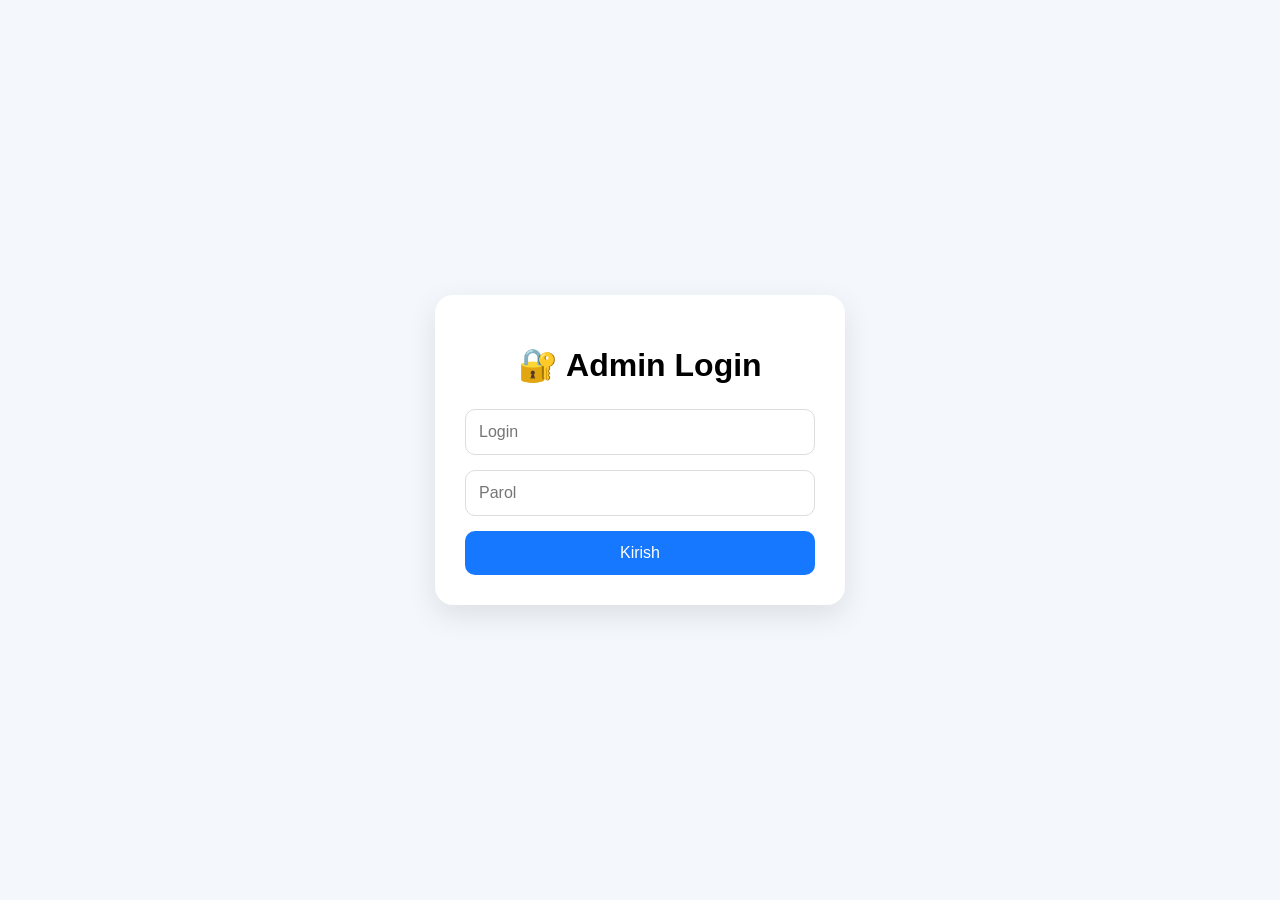
<file: templates/admin_login.html>
<!DOCTYPE html>
<html lang="uz">

<head>
    <meta charset="UTF-8">
    <meta name="viewport" content="width=device-width, initial-scale=1.0">

    <title>Usta.Uz — Admin Login</title>

    <style>
        body {
            margin: 0;
            min-height: 100vh;
            display: flex;
            justify-content: center;
            align-items: center;
            font-family: Arial, sans-serif;
            background: #f4f7fb;
        }

        .login-box {
            width: 350px;
            background: white;
            padding: 30px;
            border-radius: 18px;
            box-shadow: 0 10px 30px rgba(0,0,0,0.1);
        }

        h1 {
            text-align: center;
            margin-bottom: 25px;
        }

        input {
            width: 100%;
            box-sizing: border-box;
            padding: 13px;
            margin-bottom: 15px;
            border: 1px solid #ddd;
            border-radius: 10px;
            font-size: 16px;
        }

        button {
            width: 100%;
            padding: 13px;
            border: none;
            border-radius: 10px;
            background: #1677ff;
            color: white;
            font-size: 16px;
            cursor: pointer;
        }

        button:hover {
            background: #095dcc;
        }
    </style>
</head>

<body>

    <div class="login-box">

        <h1>🔐 Admin Login</h1>

        <form method="POST">

            <input
                type="text"
                name="username"
                placeholder="Login"
                required
            >

            <input
                type="password"
                name="password"
                placeholder="Parol"
                required
            >

            <button type="submit">
                Kirish
            </button>

        </form>

    </div>

</body>

</html>
</file>
